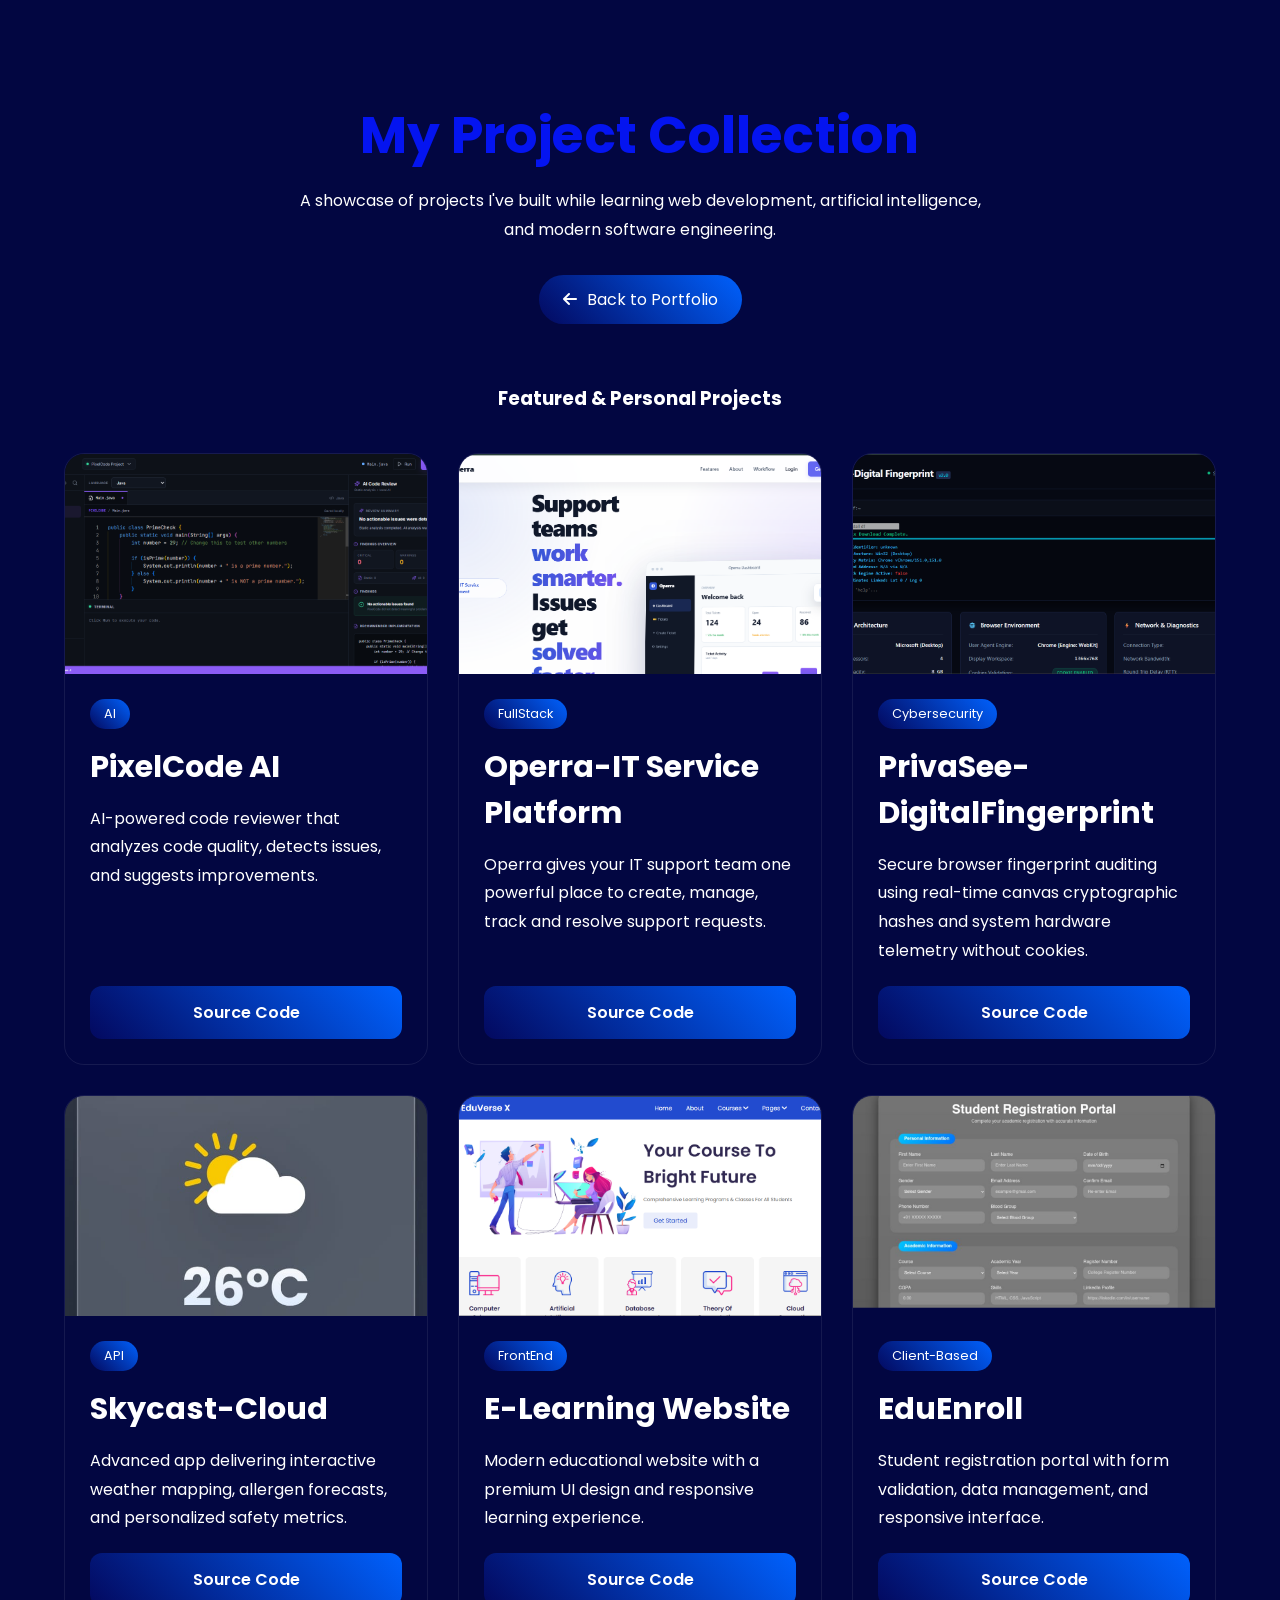
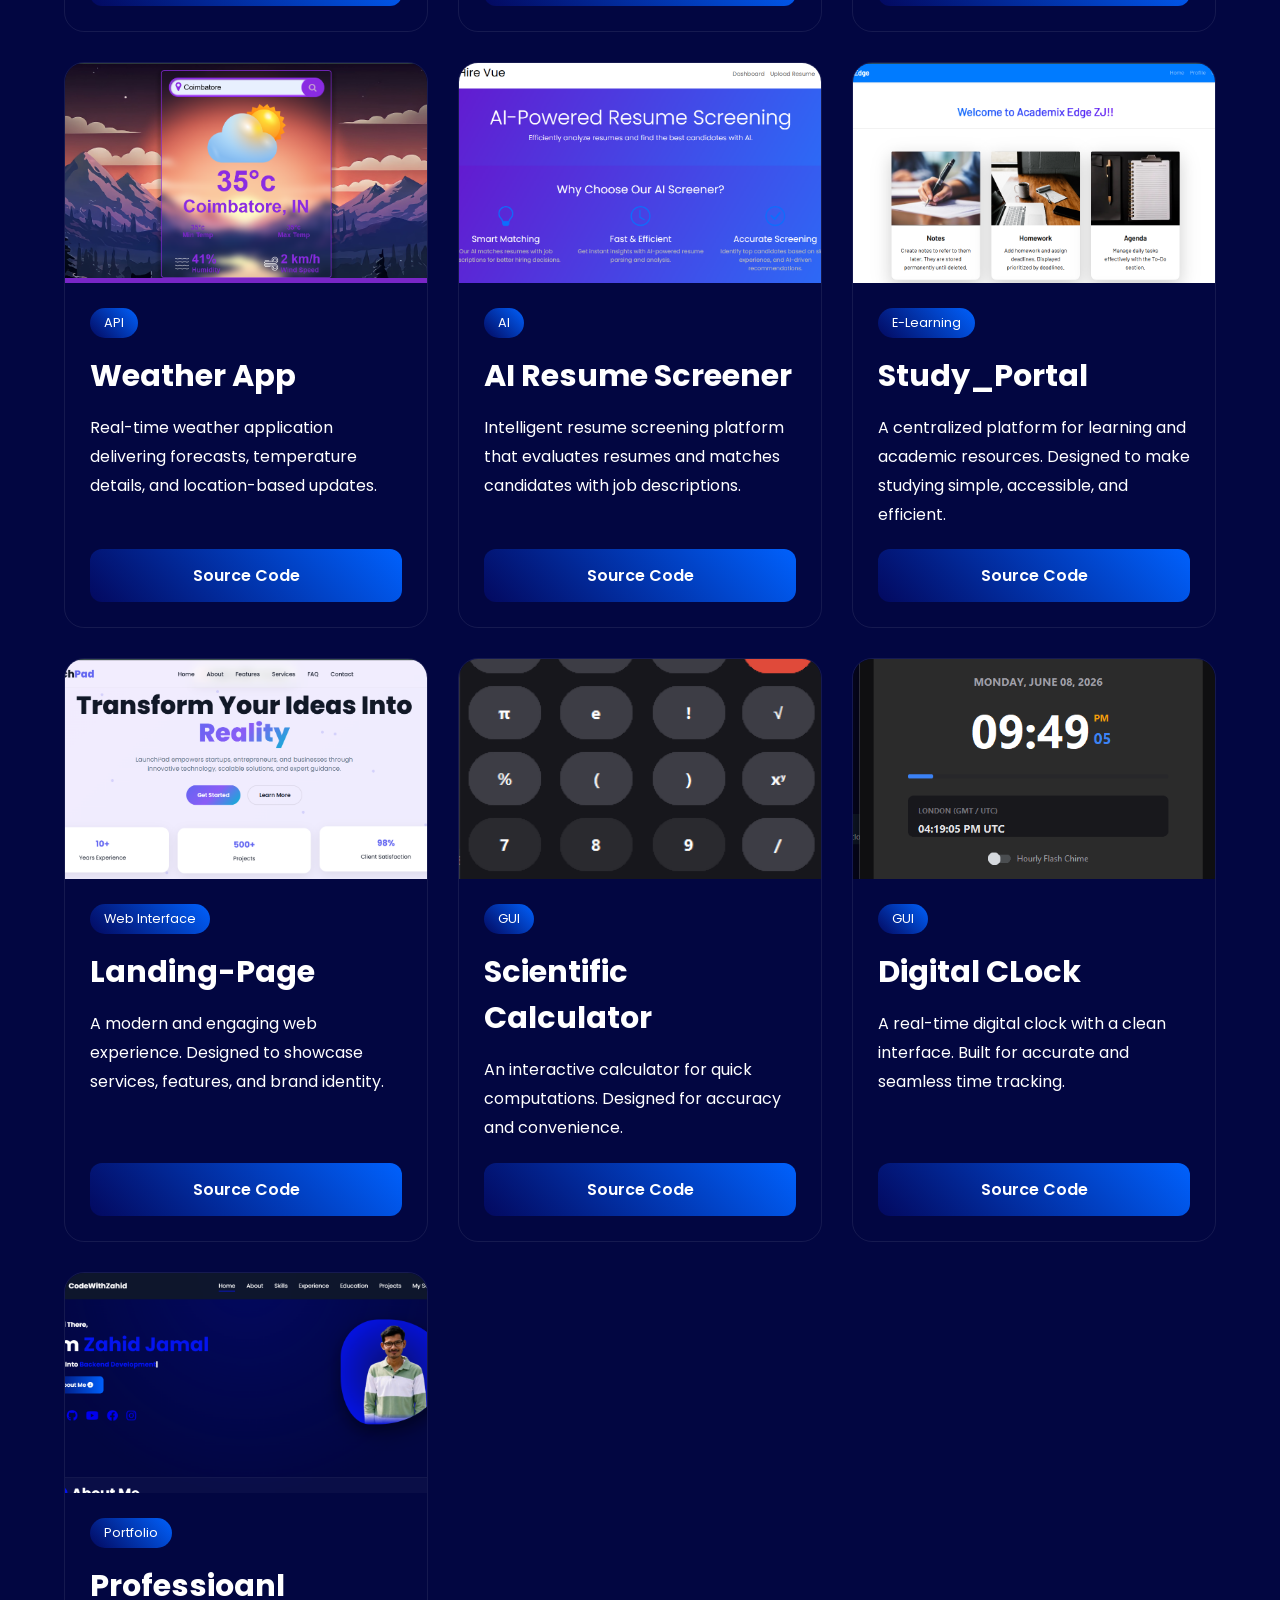
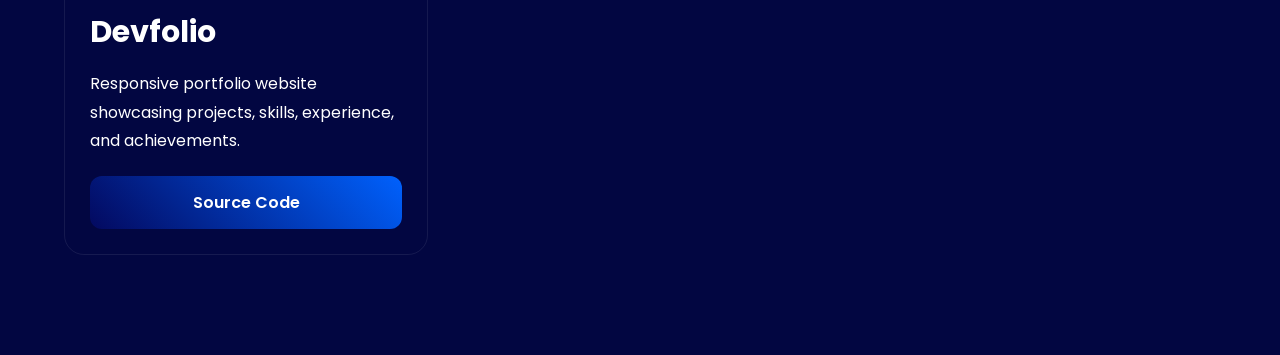
<file: projects.html>
<!DOCTYPE html>
<html lang="en">
<head>
    <meta charset="UTF-8">
    <meta name="viewport" content="width=device-width, initial-scale=1.0">
    <title>All Projects | Zahid Jamal</title>
    <link rel="stylesheet" href="https://cdnjs.cloudflare.com/ajax/libs/font-awesome/6.5.2/css/all.min.css">
    <link rel="stylesheet" href="./assets/css/style.css">
</head>

<body>

<section class="hero">

    <h1>My Project Collection</h1>

    <p>
        A showcase of projects I've built while learning web development,
        artificial intelligence, and modern software engineering.
    </p>

    <a href="index.html" class="back-btn">
        <i class="fas fa-arrow-left"></i>
        Back to Portfolio
    </a>

</section>

<section class="projects">

    <div class="project-count">
        <h3>Featured & Personal Projects</h3>
    </div>

    <div class="grid">

        <div class="card">
            <div class="image-box">
                <img src="./assets/images/projects/pixelcode-ai.png" alt="PixelCode AI">
            </div>

            <div class="content">
                <span class="tag">AI</span>

                <h3>PixelCode AI</h3>

                <p>
                    AI-powered code reviewer that analyzes code quality,
                    detects issues, and suggests improvements.
                </p>

                <div class="buttons">

                    <a href="https://github.com/ZahidJamal-web/AI-Code-Reviewer" target="_blank" class="code">
                        Source Code
                    </a>
                </div>
            </div>
        </div>

        <div class="card">
            <div class="image-box">
                <img src="./assets/images/projects/operra-itsm.png" alt="Weather App">
            </div>

            <div class="content">
                <span class="tag">FullStack</span>

                <h3>Operra-IT Service Platform</h3>

                <p>
                    Operra gives your IT support team one powerful place to create, manage, 
                    track and resolve support requests.
                </p>

                <div class="buttons">

                    <a href="https://github.com/ZahidJamal-web/Operra-IT_Service_Platform" class="code">
                        Source Code
                    </a>
                </div>
            </div>
        </div>

        <div class="card">
            <div class="image-box">
                <img src="./assets/images/projects/privasee.png" alt="Weather App">
            </div>

            <div class="content">
                <span class="tag">Cybersecurity </span>

                <h3>PrivaSee-DigitalFingerprint</h3>

                <p>
                     Secure browser fingerprint auditing using real-time canvas 
                     cryptographic hashes and system hardware telemetry without cookies.
                </p>

                <div class="buttons">

                    <a href="https://github.com/ZahidJamal-web/PrivaSee-DigitalFingerprint" class="code">
                        Source Code
                    </a>
                </div>
            </div>
        </div>

        <div class="card">
            <div class="image-box">
                <img src="./assets/images/projects/weather-app.jpeg" alt="Weather App">
            </div>

            <div class="content">
                <span class="tag">API</span>

                <h3>Skycast-Cloud</h3>

                <p>
                    Advanced app delivering interactive weather mapping, allergen 
                    forecasts, and personalized safety metrics.
                </p>

                <div class="buttons">

                    <a href="https://github.com/ZahidJamal-web/SkyCast-Weather-App" class="code">
                        Source Code
                    </a>
                </div>
            </div>
        </div>
        
        <div class="card">
            <div class="image-box">
                <img src="./assets/images/projects/e-learning.png" alt="E Learning">
            </div>

            <div class="content">
                <span class="tag">FrontEnd</span>

                <h3>E-Learning Website</h3>

                <p>
                    Modern educational website with a premium UI design and
                    responsive learning experience.
                </p>

                <div class="buttons">

                    <a href="https://github.com/ZahidJamal-web/Education-Static-Websi" target="_blank" class="code">
                        Source Code
                    </a>
                </div>
            </div>
        </div>

        <div class="card">
            <div class="image-box">
                <img src="./assets/images/projects/enroll.png" alt="EduEnroll">
            </div>

            <div class="content">
                <span class="tag">Client-Based</span>

                <h3>EduEnroll</h3>
                
                <p>
                    Student registration portal with form validation,
                    data management, and responsive interface.
                </p>

                <div class="buttons">

                    <a href="https://github.com/ZahidJamal-web/Student-Registration-Form" target="_blank" class="code">
                        Source Code
                    </a>
                </div>
            </div>
        </div>

        <div class="card">
            <div class="image-box">
                <img src="./assets/images/projects/weather-app.png" alt="Weather App">
            </div>

            <div class="content">
                <span class="tag">API</span>

                <h3>Weather App</h3>

                <p>
                    Real-time weather application delivering forecasts,
                    temperature details, and location-based updates.
                </p>

                <div class="buttons">

                    <a href="https://github.com/ZahidJamal-web/Weather_App" class="code">
                        Source Code
                    </a>
                </div>
            </div>
        </div>

        <div class="card">
            <div class="image-box">
                <img src="./assets/images/projects/resume-screener.png" alt="">
            </div>

            <div class="content">
                <span class="tag">AI</span>

                <h3>AI Resume Screener</h3>

                <p>
                    Intelligent resume screening platform that evaluates
                    resumes and matches candidates with job descriptions.
                </p>

                <div class="buttons">
                    <a href="https://github.com/ZahidJamal-web/AI_Resume_Screener" class="code">Source Code</a>
                </div>
            </div>
        </div>

        <div class="card">
            <div class="image-box">
                <img src="./assets/images/projects/study-portal.png" alt="">
            </div>

            <div class="content">
                <span class="tag">E-Learning</span>

                <h3>Study_Portal</h3>

                <p>
                    A centralized platform for learning and academic resources.
                    Designed to make studying simple, accessible, and efficient.
                </p>

                <div class="buttons">
                    <a href="https://github.com/ZahidJamal-web/Study_Portal" class="code">Source Code</a>
                </div>
            </div>
        </div>

        <div class="card">
            <div class="image-box">
                <img src="./assets/images/projects/landing-page.png" alt="">
            </div>

            <div class="content">
                <span class="tag">Web Interface</span>

                <h3>Landing-Page</h3>

                <p>
                    A modern and engaging web experience.
                    Designed to showcase services, features, and brand identity.
                </p>

                <div class="buttons">
                    <a href="https://github.com/ZahidJamal-web/Launchpad-Landing-page" class="code">Source Code</a>
                </div>
            </div>
        </div>

        <div class="card">
            <div class="image-box">
                <img src="./assets/images/projects/calculator.png" alt="">
            </div>

            <div class="content">
                <span class="tag">GUI</span>

                <h3>Scientific Calculator</h3>

                <p>
                    An interactive calculator for quick computations.
                    Designed for accuracy and convenience.
                </p>

                <div class="buttons">
                    <a href="https://github.com/ZahidJamal-web/Python-Scientific-Calculator" class="code">Source Code</a>
                </div>
            </div>
        </div>

        <div class="card">
            <div class="image-box">
                <img src="./assets/images/projects/digital-clock.png" alt="">
            </div>

            <div class="content">
                <span class="tag">GUI</span>

                <h3>Digital CLock</h3>

                <p>
                    A real-time digital clock with a clean interface.
                    Built for accurate and seamless time tracking.
                </p>

                <div class="buttons">
                    <a href="https://github.com/ZahidJamal-web/Digital-Clock" class="code">Source Code</a>
                </div>
            </div>
        </div>

        <div class="card">
            <div class="image-box">
                <img src="./assets/images/projects/portfolio.png" alt="">
            </div>

            <div class="content">
                <span class="tag">Portfolio</span>

                <h3>Professioanl Devfolio</h3>

                <p>
                    Responsive portfolio website showcasing projects,
                    skills, experience, and achievements.
                </p>

                <div class="buttons">
                    <a href="https://github.com/ZahidJamal-web/Personal-Portfolio" class="code">Source Code</a>
                </div>
            </div>
        </div>
    </div>

</section>

</body>
</html>
</file>
<file: assets/css/style.css>
@import url('https://fonts.googleapis.com/css2?family=Poppins:wght@300;400;600;700&display=swap');

html{
    scroll-behavior:smooth;
}

:root {
    --primary: #030961ef;
    --secondary: #0061fd;
    --bg: #030961;
    --glass: rgba(255, 255, 255, 0.03);
    --border: rgba(255, 255, 255, 0.1);
    --text: #ffffff;
    --text-dim: #b3b3b3;
}

* { margin: 0; padding: 0; box-sizing: border-box; font-family: 'Poppins', sans-serif; }
body { 
    background: var(--bg); 
    color: var(--text); 
    overflow-x: hidden; 
}

/* Background Glow */
.glow-overlay {
    position: fixed; top: 0; left: 0; width: 100%; height: 100%;
    background: radial-gradient(circle at 50% 0%, #030961ef, transparent 70%);
    z-index: -1;
}

.reveal{
    opacity:0;
    transform:translateY(100px);
    filter:blur(8px);

    transition:
    opacity 0.8s ease,
    transform 0.8s ease,
    filter 0.8s ease;
}

.reveal.active{
    opacity:1;
    transform:translateY(0);
    filter:blur(0);
}

/* Glass Effect */
.glass {
    background: var(--glass);
    backdrop-filter: blur(12px);
    border: 1px solid var(--border);
    border-radius: 20px;
}

/* Header */

header{
    position: fixed;
    top: 0;
    left: 0;
    width: 100%;
    padding: 1rem 8%;
    display: flex;
    justify-content: space-between;
    align-items: center;
    background: rgba(15, 23, 42, 0.95);
    backdrop-filter: blur(15px);
    z-index: 1000;
    transition: all 0.3s ease;
}

header.scrolled{
    box-shadow:0 5px 25px rgba(0,0,0,.3);
}

/* Logo */
.logo-header{
    display: flex;
    align-items: center;
    gap: 12px;
    font-size: 1.3rem;
    font-weight: 700;
    color: white;
}

.logo-circle{
    width: 45px;
    height: 45px;
    border-radius: 50%;
    background: linear-gradient(135deg,#123bf1,#010546);
    display: flex;
    align-items: center;
    justify-content: center;
    color: white;
}

/* Desktop Nav */
.navbar ul{
    display: flex;
    align-items: center;
    gap: 2rem;
    list-style: none;
}

.navbar ul li a{
    text-decoration: none;
    color: #fff;
    font-weight: 500;
    position: relative;
    transition: 0.3s;
}

.navbar ul li a::after{
    content: '';
    position: absolute;
    width: 0;
    height: 2px;
    left: 0;
    bottom: -5px;
    background:#0514f0ef;
    transition: 0.3s;
}

.navbar ul li a:hover::after,
.navbar ul li a.active::after{
    width: 100%;
}

.navbar ul li a:hover{
    color: #0514f0ef;
}

/* Menu Button */
.menu-btn{
    display: none;
    color: white;
    font-size: 1.8rem;
    cursor: pointer;
}

/* Mobile */
@media(max-width:991px){

    .menu-btn{
        display: block;
    }

    .navbar{
        position: absolute;
        top: 100%;
        left: 0;
        width: 100%;
        background: rgba(15,23,42,0.98);
        backdrop-filter: blur(15px);

        max-height: 0;
        overflow: hidden;

        transition: max-height 0.4s ease;
    }

    .navbar.active{
        max-height: 500px;
    }

    .navbar ul{
        flex-direction: column;
        gap: 0;
        padding: 1rem 0;
    }

    .navbar ul li{
        width: 100%;
        text-align: center;
    }

    .navbar ul li a{
        display: block;
        padding: 1rem;
    }
}

.container { max-width: 1200px; margin: 0 auto; padding: 2rem; }

/* Hero */
.home { 
    min-height: 80vh; 
    display: flex; 
    align-items: center; 
}

.hero-content { 
    display: flex; 
    align-items: center; 
    justify-content: 
    space-between; 
    width: 100%; 
    gap: 5rem; 
}

h1 { font-size: 3.5rem; }
h1 span{ color: #0414f0; }

@media screen and (max-width:768px){

    .home{
        min-height:100vh;
        padding-top:80px;
    }

    .hero-content{
        flex-direction:column;
        justify-content:flex-start;
        gap:2rem;
    }

    .text-side{
        margin-top:40px;
    }

}

.btn-primary {
    display: inline-block; padding: 12px 30px; background: linear-gradient(90deg, var(--primary), var(--secondary));
    color: white; text-decoration: none; border-radius: 10px; font-weight: 600; margin-top: 20px;
}

.btn-primary:hover{
    transform: scale(1.2);
}
.btn-resume {
   display: inline-block; padding: 12px 30px; background: linear-gradient(90deg, var(--primary), var(--secondary));
    color: white; text-decoration: none; border-radius: 10px; font-weight: 600; margin-top: 20px;
}
.image-side {
    display: flex;
    justify-content: center;
    align-items: center;
    height: 500px;
}

.portrait-container {
    position: relative;
    width: 300px;
    height: 300px;
    background: radial-gradient(circle, #0b106e, #0313ff);
    border-radius: 40% 60% 70% 30% / 40% 50% 60% 50%;
    overflow: hidden; 
    display: flex;
    justify-content: center;
    align-items: flex-end;
    
    box-shadow: 0 20px 50px rgba(0, 0, 0, 0.5);
}

.portrait-container img {
    width: 98%; 
    height: auto;
    display: block;
    -webkit-mask-image: linear-gradient(to bottom, black 90%, transparent 100%);
    mask-image: linear-gradient(to bottom, black 90%, transparent 100%);
    transition: transform 0.4s ease;
}

.portrait-container:hover img {
    transform: scale(1.08);
}

.home .socials {
    margin-top: 2.5rem; 
    display: flex;
    gap: 1.5rem;
}

.home .socials a {
    font-size: 2rem; 
    display: inline-block;
    transition: transform 0.3s ease, color 0.3s ease;
}

.home .socials a:hover {
    transform: translateY(-5px); 
    color: #0313ff;
}

/* Specifically for the Footer Socials if they are also cramped */
.footer .share {
    margin-top: 2rem;
    display: flex;
    gap: 1.2rem;
}

.footer .share a {
    height: 45px; /* Increased height */
    width: 45px;  /* Increased width */
    line-height: 45px; /* Vertically centers the icon */
    font-size: 1.2rem;
}

/* the grid layout to stack vertically */
.grid-layout {
    display: flex;
    flex-direction: column; 
    gap: 4rem;              
    margin-top: 3rem;
}

.glass.card-section {
    width: 100%;
}

.about-flex {
    display: flex;
    gap: 2rem;
    align-items: flex-start;
}

/* ================= MOBILE ABOUT SECTION ================= */

@media screen and (max-width:768px){

    /* About section container */
    #about{
        padding:30px 22px;
        overflow:hidden;
    }

    /* Heading */
    .card-header{
        display:flex;
        align-items:center;
        justify-content:center;
        gap:12px;
        margin-bottom:25px;
        text-align:center;
    }

    .card-header i{
        font-size:2.2rem;
    }

    .card-header h2{
        font-size:2.7rem;
        white-space:nowrap;
        margin:0;
    }

    /* Stack image and text */
    .about-flex{
        display:flex;
        flex-direction:column;
        align-items:center;
        gap:28px;
    }

    /* Image */
    .profile-img{
      width:100% !important;
      max-width:260px !important;
      min-width:0 !important;
      height:auto !important;
    }

    /* Text */
    .about-info{
        width:100%;
        text-align:left;
    }

    .about-info h2{
        font-size:2rem;
        margin-bottom:10px;
    }

    .tagline{
        font-size:1.3rem;
        line-height:1.6;
        margin-bottom:15px;
    }

    .description{
        font-size:1rem;
        line-height:1.9;
        text-align:justify;
    }

    /* Contact info */
    .meta-info{
        display:flex;
        flex-direction:column;
        gap:14px;
        margin-top:20px;
    }

    .meta-info span{
        display:flex;
        align-items:center;
        gap:10px;
    }

    /* Resume button */
    .btn-resume{
        width:100%;
        text-align:center;
        margin-top:25px;
    }

}

/* Ensure images don't stretch weirdly in the vertical layout */
.profile-img {
    width: 280px; 
    height: auto;
    border-radius: 15px;
}

/* target the description paragraph in About Me */
.description {
    line-height: 2 !important; /* Increases space between lines of text */
    margin-bottom: 20px;         /* Adds space before the contact info starts */
}

/* About content animation */

.reveal-right{
    opacity:0;
    transform:translateX(120px);

    transition:
    opacity 1s ease,
    transform 1s ease;
}

.reveal-right.active{
    opacity:1;
    transform:translateX(0);
} 

.tagline {
    line-height: 2 !important;
}

.typing-text{
    color: #0414f0;
}

/* Add space between the individual contact items (Age, Email, etc.) */
.meta-info span {
    margin-bottom: 10px; /* Space between the rows of contact info */
    display: inline-block;
    margin-right: 15px;
}

/* Add space between skill categories */
.skill-cat {
    margin-bottom: 2.5rem !important; /* Space between Frontend row and Backend row */
}

/* Space between the label (Frontend) and the icons below it */
.skill-cat label {
    margin-bottom: 15px !important;
    display: block;
    font-size: 1.1rem;
    letter-spacing: 1px;
}

/* Space between the icons themselves */
.icons {
    gap: 1.5rem !important; /* Increases horizontal space between tech icons */
}

.card-section {
    padding: 1rem !important; 
}

.card-header {
    display: flex;          
    align-items: center;    
    gap: 12px;              
    margin-bottom: 20px;    
}

.card-header i {
    font-size: 2.3rem;      
    color: #0414f0;  
}

.card-header h2 {
    margin: 0;              
    font-size: 2.5rem ;
}
/* Container Spacing */
.skills-wrapper {
    display: flex;
    flex-direction: column;
    gap: 2rem;
    padding: 10px;
}

/* Category Label (Neon Green accent) */
.skill-cat label {
    display: block;
    color: #10b981; 
    font-size: 0.85rem;
    font-weight: 700;
    text-transform: uppercase;
    margin-bottom: 15px;
    letter-spacing: 1px;
}

/* The Icon Row */
.icons {
    display: flex;
    flex-wrap: wrap;
    gap: 15px;
}

/* Individual Icon "Cards" for Visibility */
.icons i {
    font-size: 2.2rem;
    background: rgb(247, 247, 247); /* Subtle card background */
    padding: 12px;
    border-radius: 10px;
    border: 1px solid rgba(255, 255, 255, 0.1);
    transition: all 0.3s ease;
    cursor: pointer;
    display: flex;
    align-items: center;
    justify-content: center;
}

/* Force visibility for dark-colored logos */
.icons i.colored[class*="github"],
.icons i.colored[class*="express"],
.icons i.colored[class*="linux"],
.icons i.colored[class*="flask"] {
    filter: drop-shadow(0 0 5px rgba(255, 255, 255, 0.4)) brightness(1.3);
}

/* Hover Effect */
.icons i:hover {
    transform: translateY(-5px);
    background: rgba(255, 255, 255, 0.12);
    border-color: #8b5cf6; /* Purple glow on hover */
    box-shadow: 0 5px 15px rgba(139, 92, 246, 0.3);
}

/* ================= EXPERIENCE SECTION ================= */

.experience {
    padding: 10px ;
}

.experience-card-header i {
    font-size: 2.8rem ;      
    color: #0414f0; 
}

.experience-card-header h2 {
    font-size: 2.5rem ;   
    font-weight: bold;   
}

.experience-card-header{
    display: flex;
    gap: 10px;
}

.timeline {
    position: relative;
    margin-top: 50px;
}

.timeline::before {
    content: "";
    position: absolute;
    left: 18px;
    top: 0;
    width: 3px;
    height: 100%;
    background: linear-gradient(to bottom, #00bfff, #8a2be2);
}

.timeline-item {
    position: relative;
    margin-bottom: 30px;
    padding-left: 70px;
}

.timeline-dot {
    position: absolute;
    left: 5px;
    width: 28px;
    height: 28px;
    border-radius: 50%;
    background: #00bfff;
    border: 5px solid #0f172a;
    box-shadow: 0 0 20px rgba(0, 191, 255, 0.5);
}

.timeline-content {
    background: rgba(255, 255, 255, 0.05);
    backdrop-filter: blur(12px);
    border: 1px solid rgba(255,255,255,0.08);
    border-radius: 20px;
    padding: 30px;
    transition: 0.4s ease;
}

.timeline-content:hover {
    transform: translateY(-8px);
    box-shadow: 0 10px 30px rgba(0,0,0,0.2);
}

.experience-header {
    display: flex;
    gap: 20px;
    align-items: flex-start;
    margin-bottom: 10px;
}

.experience-header img {
    width: 60px;
    height: 60px;
    border-radius: 15px;
    object-fit: cover;
    background: #fff;
    padding: 5px;
}

.experience-header h3 {
    font-size: 1.3rem;
    color: #fff;
    margin-bottom: 5px;
}

.experience-header h4 {
    font-size: 1rem;
    color: #00bfff;
    margin-bottom: 8px;
}

.experience-date {
    display: block;
    color: #00bfff;
    font-size: 0.9rem;
    margin-bottom: 5px;
}

.experience-location {
    color: #00bfff;
    font-size: 0.9rem;
}

.experience-description p {
    color: #ddd;
    line-height: 1.8;
    margin-bottom: 15px;
}

.experience-description ul {
    padding-left: 20px;
}

.experience-description ul li {
    color: #ccc;
    margin-bottom: 10px;
    line-height: 1.6;
}


/* RESPONSIVE */

@media(max-width: 768px) {

    .timeline::before {
        left: 12px;
    }

    .timeline-dot {
        width: 22px;
        height: 22px;
        left: 2px;
    }

    .timeline-item {
        padding-left: 50px;
    }

    .experience-header {
        flex-direction: column;
    }

    .experience-header img {
        width: 50px;
        height: 50px;
    }
}

/* Education */
/* Container styling */
.education-container {
  display: flex;
  flex-direction: column;
  gap: 15px;
  max-width: 1100px;
  margin: 0 auto;
  padding: 25px;
  padding-top: 10px;
}

/* The Card Styling */
.edu-card {
  display: flex;
  align-items: center;
  background: rgba(255, 255, 255, 0.03); /* Semi-transparent */
  border: 1px solid rgba(255, 255, 255, 0.1);
  border-radius: 20px;
  padding: 24px;
  gap: 25px;
  transition: all 0.4s cubic-bezier(0.175, 0.885, 0.32, 1.275);
  backdrop-filter: blur(10px);
}

/* Hover Effect */
.edu-card:hover {
  transform: scale(1.02);
  background: rgba(157, 80, 187, 0.05);
  border-color: #9d50bb;
  box-shadow: 0 15px 35px rgba(0, 0, 0, 0.4);
}

/* Image Container */
.edu-image img {
  width: 100px;
  height: 100px;
  object-fit: cover;
  border-radius: 15px;
  box-shadow: 0 5px 15px rgba(0,0,0,0.3);
}

/* Text Content */
.edu-details {
  flex: 1;
}

.edu-date {
  font-size: 0.85rem;
  color: #9d50bb; /* Your Purple theme */
  font-weight: 600;
  text-transform: uppercase;
  letter-spacing: 1px;
}

.edu-degree {
  margin: 5px 0;
  font-size: 1.4rem;
  color: #ffffff;
}

.edu-school {
  color: #a0a0a0;
  margin-bottom: 12px;
}

/* Status Badge */
.edu-status {
  font-size: 0.75rem;
  padding: 5px 12px;
  border-radius: 50px;
  font-weight: bold;
}

.badge-completed {
  background: rgba(0, 255, 136, 0.1);
  color: #00ff88;
  border: 1px solid rgba(0, 255, 136, 0.3);
}

.edu-percentage {
  font-size: 0.75rem;
  padding: 5px 12px;
  border-radius: 50px;
  font-weight: bold;
  background: rgba(157, 80, 187, 0.1); /* Subtle purple background */
  color: #d1a3ff; /* Lighter purple text */
  border: 1px solid rgba(157, 80, 187, 0.3);
}

/* Mobile Responsiveness */
@media (max-width: 600px) {
  .edu-card {
    flex-direction: column;
    text-align: center;
  }
}
/* ===== PROJECT SECTION ===== */

.project{
    padding: 6rem 8%;
    min-height: 100vh;
}

.section-title{
    display:flex;    
    font-size: 2.5rem;
    margin-bottom: 5rem;
    color: #fff;
    gap: 20px;
}

.section-title i{
    color: #0414f0;
}

.section-title span{
    color: #00d9ff;
}

/* ===== PROJECT GRID ===== */

.projects-grid{
    display: grid;
    grid-template-columns: repeat(auto-fit, minmax(320px, 1fr));
    gap: 3rem;
    align-items: stretch;
}

/* ===== PROJECT CARD ===== */

.project-card{
    position: relative;
    overflow: hidden;

    border-radius: 25px;

    background: rgba(255,255,255,0.06);
    backdrop-filter: blur(12px);

    border: 1px solid rgba(255,255,255,0.1);

    transition: 0.4s ease;

    display: flex;
    flex-direction: column;

    height: 100%;
}

/* IMAGE */

.project-card img{
    width: 100%;
    height: 240px;
    object-fit: cover;

    transition: 0.5s ease;
}

/* CONTENT */

.project-content{
    padding: 1rem;
    display: flex;
    flex-direction: column;
    flex: 1;
}

/* TITLE */

.project-content h3{
    font-size: 1.3rem;
    color: #fff;
    margin-bottom: 1rem;
}

/* PARA */

.project-content p{
    font-size: 1rem;
    line-height: 1.8;
    color: #d1d5db;

    margin-bottom: 2rem;
    flex: 1;
}

/* BUTTONS */

.project-btns{
    display: flex;
    gap: 1rem;
    flex-wrap: wrap;
}

/* BUTTON */

.btn-small{
    padding: 1rem 2rem;
    border-radius: 50px;

    background: #00d9ff;
    color: #111;

    font-size: 1.4rem;
    font-weight: 600;

    text-decoration: none;

    transition: 0.3s ease;
}

.btn-small:hover{
    transform: translateY(-3px);
    box-shadow: 0 0 20px rgba(0,217,255,0.5);
}

/* OUTLINE BUTTON */

.btn-small.outline{
    background: transparent;
    border: 2px solid #00d9ff;
    color: #00d9ff;
}

.btn-small.outline:hover{
    background: #00d9ff;
    color: #111;
}

/* HOVER EFFECT */

.project-card:hover{
    transform: translateY(-10px);
    box-shadow: 0 0 35px rgba(0,217,255,0.2);
}

.project-card:hover img{
    transform: scale(1.08);
}

/* ===== RESPONSIVE ===== */

@media(max-width: 991px){

    .project{
        padding: 5rem 5%;
    }

    .section-title{
        font-size: 3rem;
    }

    .project-content h3{
        font-size: 2rem;
    }

    .project-content p{
        font-size: 1.4rem;
    }
}

@media(max-width: 768px){

    .projects-grid{
        grid-template-columns: 1fr;
    }

    .project-card img{
        height: 220px;
    }

    .project-content{
        padding: 2rem;
    }

    .btn-small{
        width: 100%;
        text-align: center;
    }
}

@media(max-width: 480px){

    .section-title{
        font-size: 2.5rem;
    }

    .project-content h3{
        font-size: 1.8rem;
    }

    .project-content p{
        font-size: 1.3rem;
    }

    .project-card img{
        height: 200px;
    }
}

.all-projects-btn{
    text-align:center;
    margin-top:2rem;
    
}

.all-projects-btn .btn{
    display:inline-flex;
    align-items:center;
    gap:8px;
    padding: 12px 30px;
    background: linear-gradient(90deg, var(--primary), var(--secondary));
    color: white; 
    text-decoration: none; 
    border-radius: 10px; 
    font-weight: 600; 
    margin-top: 20px;
}

/* ===== service SECTION ===== */

.services-section{
    min-height: 90vh;
    background: var(--bg);
    padding: 5rem 8%;
}

.services-section .heading{
    text-align: center;
    color: #fff;
    font-size: 2.3rem;
    margin-bottom: 5rem;
}

.services-section .heading i{
    color: #0414f0;
}

/* CONTAINER */

.service-container{
    position: relative;
    max-width: 1400px;
    margin: auto;
    padding-top: 30px;
}

/* TOP ROOF SHAPE */

.roof{
    position: absolute;
    top: 0;
    left: 50%;
    transform: translateX(-50%);
    width: 100%;
    height: 100px;
    background: #00d9ff;

    clip-path: polygon(50% 0%, 100% 100%, 0% 100%);
}

/* service BOX */

.service-box{
    display: flex;
    gap: 1rem;
    position: relative;
    z-index: 2;
}

/* EACH service */

.service{
    flex: 1;
    background: #1e293b;
    height: 450px;
    position: relative;
    overflow: hidden;
    border-radius: 0 0 10px 10px;
    transition: 0.4s ease;
    cursor: pointer;

    display: flex;
    align-items: center;
    justify-content: center;
}

/* DIFFERENT COLORS */

.service:nth-child(1){
    background: #334155;
}

.service:nth-child(2){
    background: #48776d;
}

.service:nth-child(3){
    background: #0ea5e9;
}

.service:nth-child(4){
    background: #0051ff;
}

.service:nth-child(5){
    background: #1d4ed8;
}

/* ICON */

.service-icon{
    transition: 0.4s ease;
}

.service-icon i{
    font-size: 7rem;
    color: white;
    margin-top: 70px;
}

/* HIDE ICON ON HOVER */

.service:hover .service-icon {
    opacity: 0;
    transform: scale(0.5) rotate(180deg);
}

/* SHOW TEXT */

.service-content{
    position: absolute;
    padding: 0 2rem;
    text-align: center;

    opacity: 0;
    transform: translateY(30px);
    transition: 0.4s ease;
}

.service:hover .service-content{
    opacity: 1;
    transform: translateY(0);
}

/* TITLE */

.service-title{
    position: absolute;
    top: 40px;
    left: 50%;
    transform: translateX(-50%);
    width: 100%;
    text-align: center;
    padding: 0 1rem;
}

.service:hover .service-title{
    display:none;
}

.service-title h3{
    color: #fff;
    font-weight: 700;
}

/* CONTENT */

.service-content{
    opacity: 0;
    transform: translateY(30px);
    transition: 0.4s ease;
    padding: 2rem;
    text-align: center;
}

.service-content p{
    color: #fff;
    line-height: 1.8;
}

/* HOVER EFFECT */

.service:hover{
    transform: translateY(-10px) scale(1.03);
}

.service:hover .service-content{
    opacity: 1;
    transform: translateY(0);
}

/* HIDE CONTENT WHEN NOT HOVERED */

.service:not(:hover) .service-content{
    opacity: 0;
}

/* RESPONSIVE */

@media(max-width: 991px){

    .service-box{
        flex-direction: column;
        height: auto;
    }

    .service{
        height: 400px;
        padding-bottom: 30px;
    }

    .roof{
        display: none;
    }
}

footer { 
    text-align: center; 
    padding: 2rem; 
    margin-top: 4rem; 
    border-bottom: none; 
    border-left: none; 
    border-right: none; 
    border-radius: 20px 20px 0 0; 
}

footer span { color: var(--primary); font-weight: 600; }

/* Responsive */
@media (max-width: 900px) {
    .hero-content, .grid-layout, .education-grid, .about-flex { flex-direction: column; grid-template-columns: 1fr; }
    h1 { font-size: 2.5rem; }
    .hero-img-card img { width: 100%; }
}

/* Footer Styles */
.footer {
    margin-top: 5rem;
    padding: 3rem 8% 1rem;
    border-radius: 40px 40px 0 0; /* Rounded top corners */
    border-bottom: none;
    border-left: none;
    border-right: none;
}

.footer .box-container {
    display: grid;
    grid-template-columns: repeat(auto-fit, minmax(250px, 1fr));
    gap: 2rem;
    margin-bottom: 2rem;
}

.footer .box h3 {
    font-size: 1.4rem;
    color: var(--text);
    margin-bottom: 1.5rem;
    font-weight: 600;
}

.footer .box p {
    font-size: 0.9rem;
    line-height: 1.8;
}

.footer .box .tagline {
    margin-top: 10px;
    color: #2634f5;
    font-weight: 600;
}

.footer .box .links {
    display: flex;
    flex-direction: column;
    gap: 10px;
}

.footer .box .links a {
    text-decoration: none;
    font-size: 0.9rem;
    transition: 0.3s;
    display: flex;
    align-items: center;
    gap: 8px;
    color: white;
}

.footer .box .links  i {
    font-size: 0.7rem;
    color: #2634f5;
}

.footer .box .links a:hover {
    color: #2634f5;
    padding-left: 8px;
}

.footer .box .contact-links p {
    display: flex;
    align-items: center;
    gap: 12px;
    margin-bottom: 12px;
}

.footer .box .contact-links i {
    color: #2634f5;
    width: 20px;
}

/* Social Icons in Footer */
.footer .share {
    display: flex;
    gap: 1rem;
    margin-top: 1.5rem;
}

.footer .share a {
    height: 40px;
    width: 40px;
    line-height: 40px;
    text-align: center;
    border-radius: 50%;
    background: rgba(255, 255, 255, 0.05);
    color: white;
    border: 1px solid var(--border);
    transition: 0.3s;
    font-size: 1.1rem;
}

.footer .share a:hover {
    background: #2634f5;
    transform: translateY(-5px);
    box-shadow: 0 5px 15px rgba(139, 92, 246, 0.4);
}

/* Credit Line */
.footer .credit {
    text-align: center;
    padding-top: 2rem;
    border-top: 1px solid var(--border);
    font-size: 0.9rem;
}

.footer .credit span {
    color: #2634f5;
    font-weight: 600;
}

.footer .credit i {
    color: #e74c3c;
    margin: 0 5px;
}

/* Heartbeat Animation for the icon */
.pulse {
    animation: heartbeat 2s ease-in-out infinite;
}

@keyframes heartbeat {
    0% { transform: scale(1); }
    50% { transform: scale(1.2); }
    100% { transform: scale(1); }
}

/* Responsive Footer */
@media (max-width: 768px) {
    .footer {
        padding: 3rem 5% 1rem;
        text-align: center;
    }
    .footer .box .links a, .footer .box .contact-links p {
        justify-content: center;
    }
    .footer .share {
        justify-content: center;
    }
}


/* Projects.html */

body{
    background:#020641;
}

/* =========================
   HERO SECTION
========================= */

.hero{
    padding:100px 8% 60px;
    text-align:center;
}

.hero h1{
    font-size:3rem;
    margin-bottom:15px;
    color: #0414f0;
    transform: scale(1.08);
}

.hero p{
    max-width:700px;
    margin:auto;
    line-height:1.8;
}

.back-btn{
    display:inline-flex;
    align-items:center;
    gap:10px;
    margin-top:30px;
    padding:12px 24px;
    border-radius:50px;
    text-decoration:none;
    background:linear-gradient(45deg,var(--primary),var(--secondary));
    color:white;
    transition:.3s;
}

.back-btn:hover{
    background:var(--glass);
}

/* =========================
   PROJECTS SECTION
========================= */

.projects{
    width:90%;
    max-width:1400px;
    margin:auto;
    padding-bottom:100px;
}

.project-count{
    text-align:center;
    margin-bottom:40px;
    color:var(--text-light);
}

.grid{
    display:grid;
    grid-template-columns:repeat(auto-fit,minmax(340px,1fr));
    gap:30px;
    align-items:stretch;
}

/* =========================
   PROJECT CARD
========================= */

.card{
    background:var(--card);
    border-radius:20px;
    overflow:hidden;
    border:1px solid rgba(255,255,255,.08);
    transition:.4s ease;

    display:flex;
    flex-direction:column;
    height:100%;
}

.card:hover{
    transform:translateY(-10px);
}

/* =========================
   IMAGE
========================= */

.image-box{
    height:220px;
    overflow:hidden;
    flex-shrink:0;
}

.image-box img{
    width:100%;
    height:100%;
    object-fit:cover;
    transition:.5s;
}

.card:hover img{
    transform:scale(1.08);
}

/* =========================
   CONTENT
========================= */

.content{
    padding:25px;
    display:flex;
    flex-direction:column;
    flex:1;
}

.tag{
    display:inline-block;
    width:fit-content;
    padding:6px 14px;
    border-radius:30px;
    background:linear-gradient(45deg,var(--primary),var(--secondary));
    font-size:.8rem;
    margin-bottom:15px;
}

.content h3{
    font-size:1.9rem;
    margin-bottom:15px;
    color:var(--text);
}

.content p{
    color:var(--text-light);
    line-height:1.8;
    margin-bottom:20px;
}

/* =========================
   BUTTONS
========================= */

.buttons{
    display:flex;
    gap:10px;
    margin-top:auto; /* pushes buttons to bottom */
}

.buttons a{
    flex:1;
    text-align:center;
    text-decoration:none;
    padding:14px;
    border-radius:12px;
    font-weight:600;
    transition:.3s;
}

.code{
    background:linear-gradient(45deg,var(--primary), var(--secondary));
    color:white;
}

.code:hover{
    opacity:.85;
    transform:translateY(-2px);
    color:rgba(52, 197, 241, 0.925);
    background:var(--bg)
}

/* =========================
   RESPONSIVE
========================= */

@media(max-width:768px){

    .hero h1{
        font-size:2.2rem;
    }

    .grid{
        grid-template-columns:1fr;
    }

    .buttons{
        flex-direction:column;
    }
}

@media(max-width:480px){

    .projects{
        width:95%;
    }

    .content{
        padding:20px;
    }

    .content h3{
        font-size:1.5rem;
    }
}
</file>
